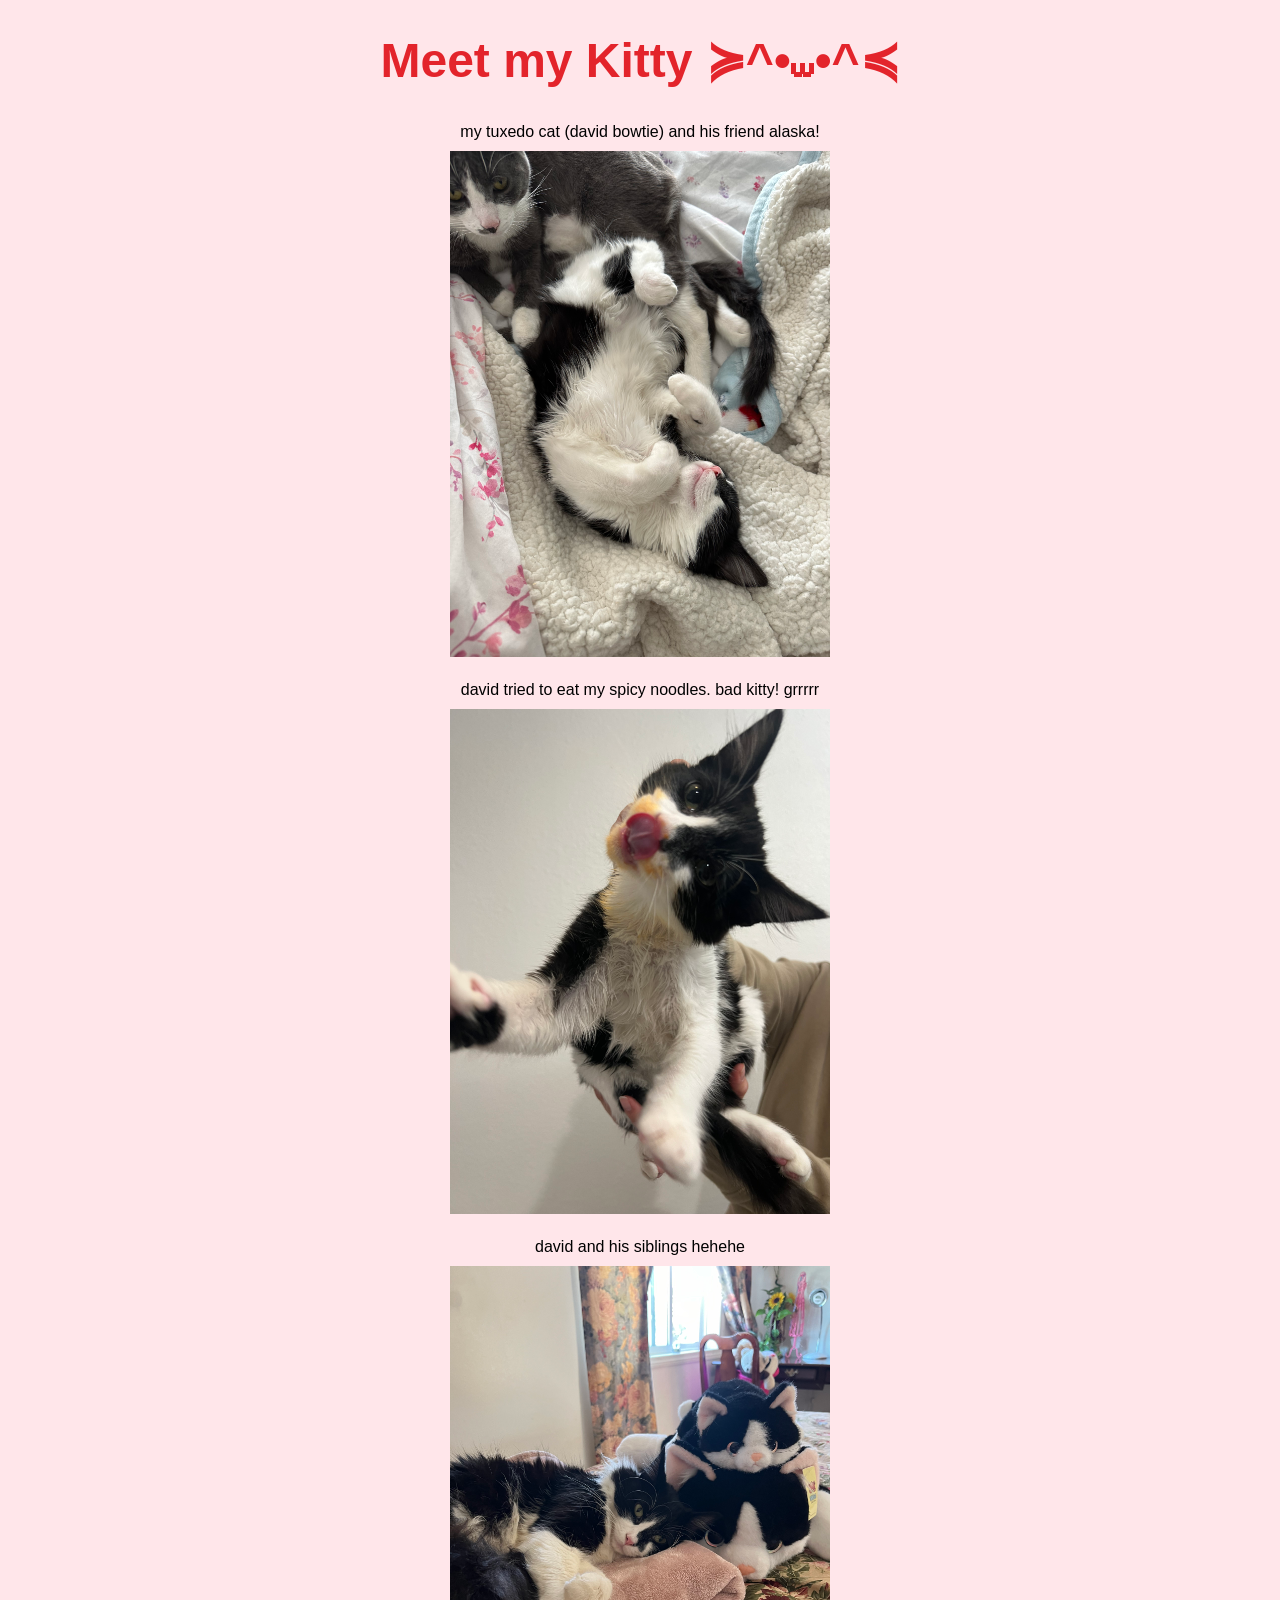
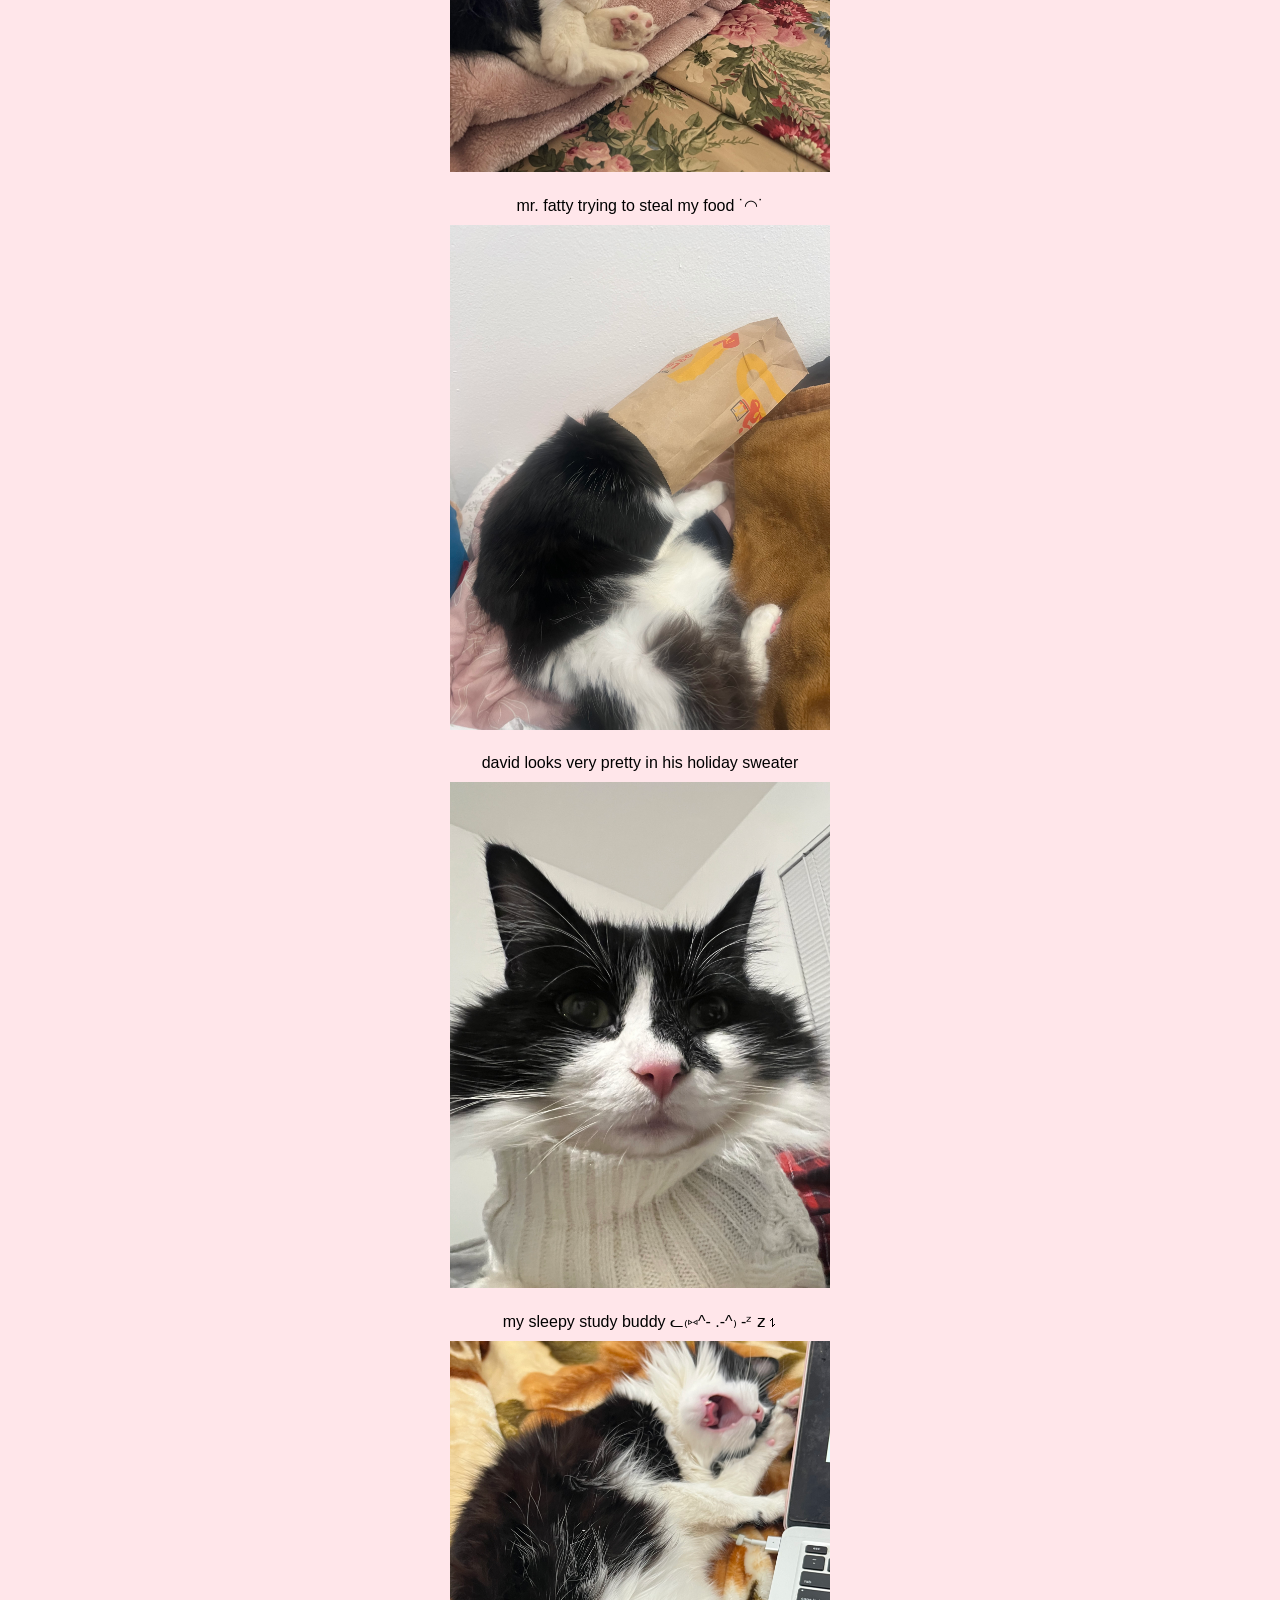
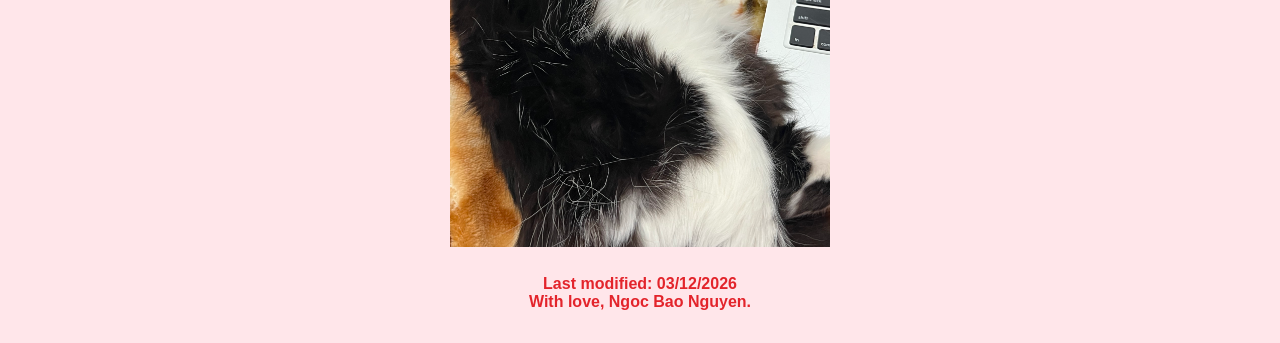
<file: photogallery.html>
<!DOCTYPE html>
<html lang="en">
    <head>
        <title>Ngoc Bao Nguyen</title>
        <link rel="icon" type="image/png" href="pinkflower.png">
        <link rel="stylesheet" href="style.css">
    </head>
    <body>
        <h1>Meet my Kitty ≽^•⩊•^≼</h1>

        <div class="gallery">
                <div class="description"> my tuxedo cat (david bowtie) and his friend alaska!</div>
                    <img src="img/cat.JPG" alt="Picture of 2 cats">
            </div>

            <div class="gallery">
                <div class="description"> david tried to eat my spicy noodles. bad kitty! grrrrr</div>
                    <img src="img/cat1.jpg" alt="Picture of a cat">
            </div>

            <div class="gallery">
                <div class="description"> david and his siblings hehehe</div>
                    <img src="img/cat2.jpg" alt="Picture of a cat">
            </div>

            <div class="gallery">
                <div class="description"> mr. fatty trying to steal my food ˙◠˙</div>
                    <img src="img/cat3.jpg" alt="Picture of a cat">
            </div>

            <div class="gallery">
                <div class="description"> david looks very pretty in his holiday sweater </div>
                    <img src="img/cat4.jpg" alt="Picture of a cat">
            </div>

            <div class="gallery">
                <div class="description"> my sleepy study buddy ᓚ₍⑅^- .-^₎ -ᶻ 𝗓 𐰁 </div>
                    <img src="img/cat5.jpg" alt="Picture of a cat">
            </div>

         <footer>
            <h3>
                Last modified: 03/12/2026<br>
                With love, Ngoc Bao Nguyen.
            </h3>
        </footer>

    </body>
</html>
</file>
<file: style.css>
.container {
    max-width: 1000px;
    margin: 50px auto;
    display: grid;
    grid-gap: 10px;
    grid-template-columns: 250px minmax(0,1fr) ;
}

.header-image {
    text-align: center;
    margin: 20px 0;
}

.header-image img {
    max-width: 80%;
    height: auto;
}

.header-image figcaption {
    margin-top: 8px;
    font-size: 14px;
    color: #e3242b;
}

nav ul {
    list-style: none;
    padding: 0;
}

header {
    grid-row: 1 / 2;
    grid-column: 1 / 3;
    border: white 8px solid;
}

nav {
    grid-row: 2 / 3;
    grid-column: 1 / 2;
    height: max-content;
    border: white 8px solid;
    text-align: center;
}

main {
    grid-row: 2 / 3;
    grid-column: 2 / 3;
    height: max-content;
    border: white 8px solid;
}

footer {
    grid-row: 3 / 4;
    grid-column: 1 / 3;
    border: #ffe6ea 8px solid;
}

body {
  font-family: "DM Sans", sans-serif;
  background-color: #ffe6ea;
  color: #black;
}

h1 {
    font-size: 48px;
    text-align: center;
    font-weight: 600;
    margin-bottom: 15px;
    color: #e3242b
  }
  h2 {
    font-size: 24px;
    text-align: center;
    font-weight: 1000;
    margin-bottom: 8px;
    color: #e3242b
  }

h3 {
    font-size: 16px;
    text-align: center;
    font-weight: bold;
    color: #e3242b
}

p {
    font-size: 14px;
     max-width: 600px
    line-height: 1.6
    text-align: left;
    color: black;
    margin: 10px;
    padding: 10px;
}

a {
    text-decoration: none;
    color: black;
    font-weight: bold;
}

a:hover{
    text-decoration: none;
    color: #e3242b;
}

.gallery {
    display: inline-block;
    text-align: center;
    width: 30%
    margin: 20px;
    vertical-align: top;
}

.gallery .description {
    padding: 10px;
    text-align: center;
    margin-top: 10px;
}

.gallery img{
    width: 30%;
    height: auto;
}
</file>
